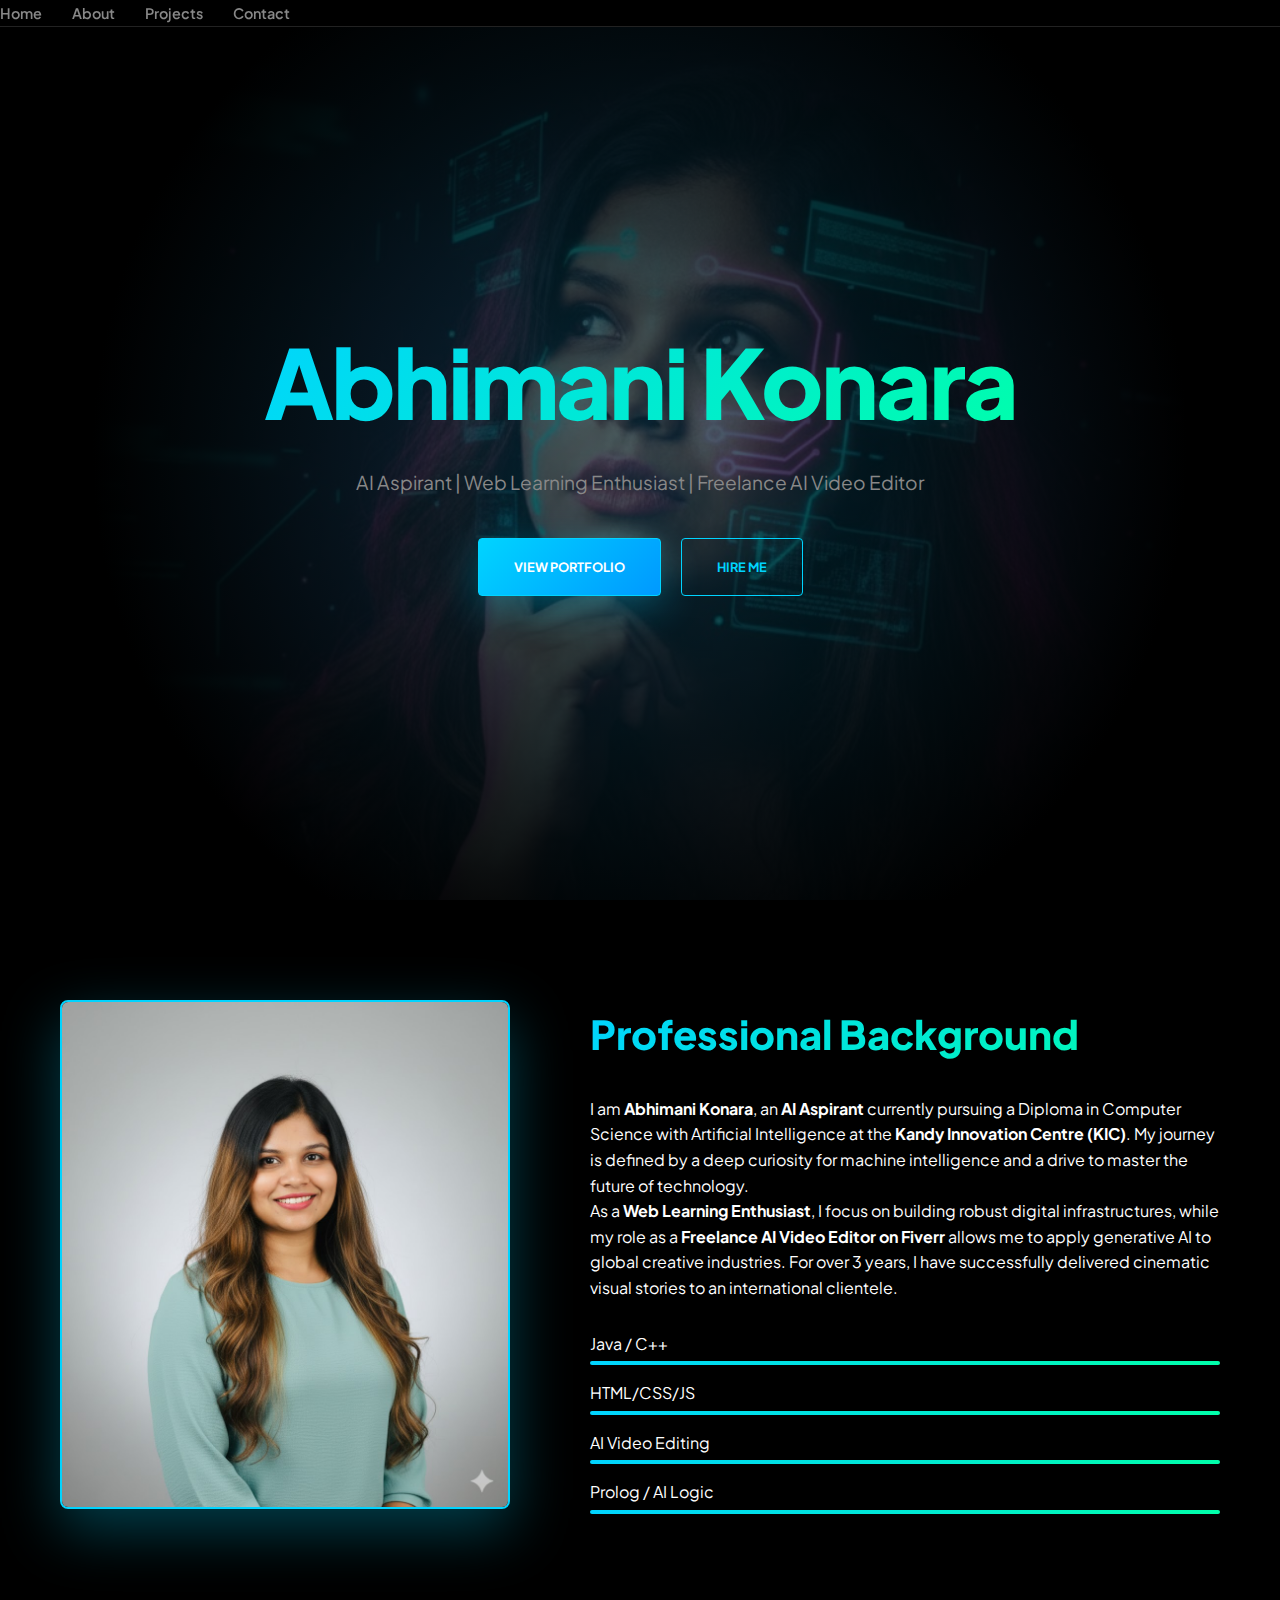
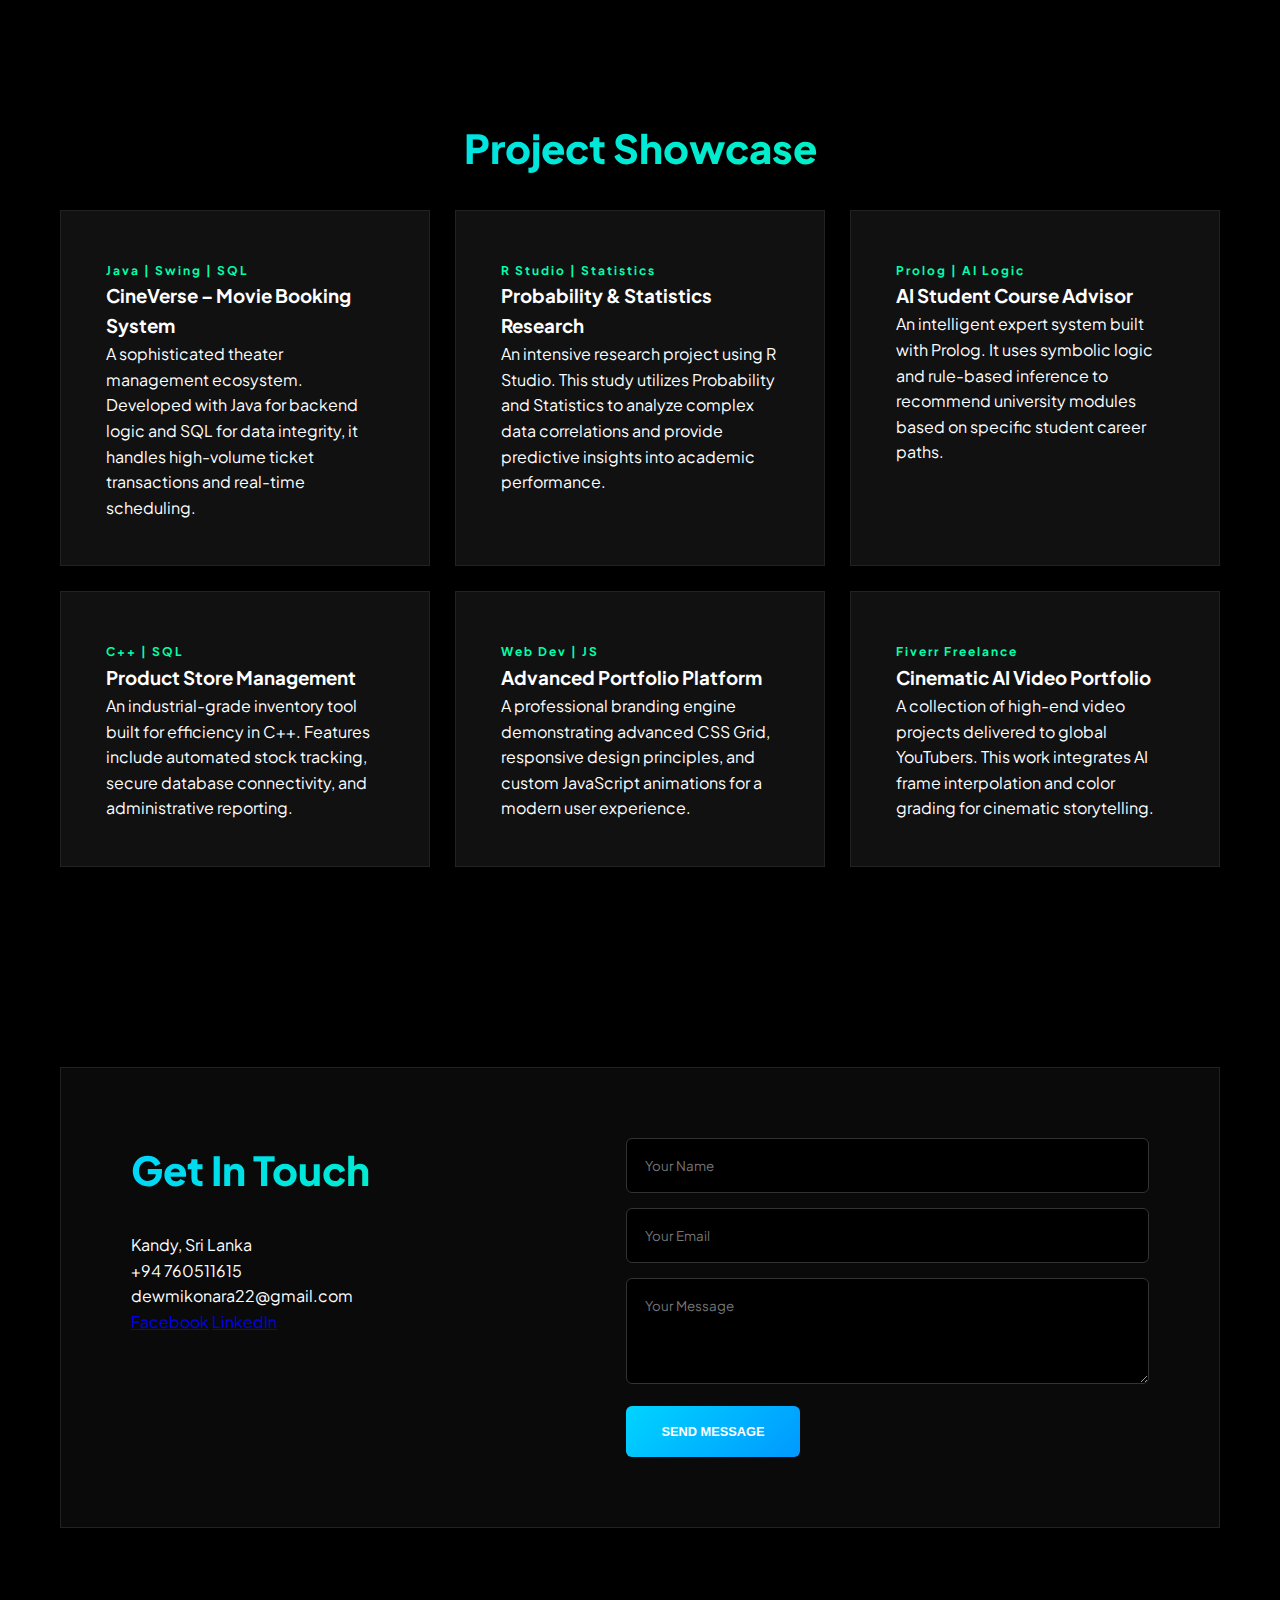
<file: index.html>
<!DOCTYPE html>
<html lang="en">
<head>
    <meta charset="UTF-8">
    <meta name="viewport" content="width=device-width, initial-scale=1.0">
    <title>Abhimani Konara | AI Aspirant & Web Developer</title>
    <link rel="preconnect" href="https://fonts.googleapis.com">
    <link rel="preconnect" href="https://fonts.gstatic.com" crossorigin>
    <link href="https://fonts.googleapis.com/css2?family=Plus+Jakarta+Sans:wght@400;600;700;800&display=swap" rel="stylesheet">
    <link rel="stylesheet" href="style.css">
</head>
<body>

    <nav class="navbar">
            <ul class="nav-links">
                <li><a href="#hero">Home</a></li>
                <li><a href="#about">About</a></li>
                <li><a href="#projects">Projects</a></li>
                <li><a href="#contact">Contact</a></li>
            </ul>
      
    </nav>

    <header id="hero">
        <div class="hero-bg-container">
            <img src="bg.png" alt="Abhimani Konara Header" class="hero-image">
            <div class="hero-overlay"></div>
        </div>
        <div class="hero-center-content">
            <h1 class="hero-name">Abhimani Konara</h1>
            <p class="hero-tagline">AI Aspirant | Web Learning Enthusiast | Freelance AI Video Editor</p>
            <div class="hero-btns">
                <a href="#projects" class="btn btn-sparkle">View Portfolio</a>
                <a href="#contact" class="btn btn-outline">Hire Me</a>
            </div>
        </div>
    </header>

    <section id="about">
        <div class="container">
            <div class="about-flex">
                <div>
                    <img src="about.png" alt="Abhimani Konara Profile" class="about-photo">
                </div>
                <div>
                    <h2 class="section-title">Professional Background</h2>
                    <p>I am <strong>Abhimani Konara</strong>, an <strong>AI Aspirant</strong> currently pursuing a Diploma in Computer Science with Artificial Intelligence at the <strong>Kandy Innovation Centre (KIC)</strong>. My journey is defined by a deep curiosity for machine intelligence and a drive to master the future of technology.</p>
                    <p>As a <strong>Web Learning Enthusiast</strong>, I focus on building robust digital infrastructures, while my role as a <strong>Freelance AI Video Editor on Fiverr</strong> allows me to apply generative AI to global creative industries. For over 3 years, I have successfully delivered cinematic visual stories to an international clientele.</p>
                    <div class="skills-grid">
                        <div class="skill-item">
                            <span>Java / C++</span>
                            <div class="bar"><div class="fill" data-width="90%"></div></div>
                        </div>
                        <div class="skill-item">
                            <span>HTML/CSS/JS</span>
                            <div class="bar"><div class="fill" data-width="85%"></div></div>
                        </div>
                        <div class="skill-item">
                            <span>AI Video Editing</span>
                            <div class="bar"><div class="fill" data-width="95%"></div></div>
                        </div>
                        <div class="skill-item">
                            <span>Prolog / AI Logic</span>
                            <div class="bar"><div class="fill" data-width="80%"></div></div>
                        </div>
                    </div>
                </div>
            </div>
        </div>
    </section>

    <section id="projects">
        <div class="container">
            <h2 class="section-title centered">Project Showcase</h2>
            <div class="projects-grid">
                <div class="project-card">
                    <span class="tech-label">Java | Swing | SQL</span>
                    <h3>CineVerse – Movie Booking System</h3>
                    <p>A sophisticated theater management ecosystem. Developed with Java for backend logic and SQL for data integrity, it handles high-volume ticket transactions and real-time scheduling.</p>
                </div>
                <div class="project-card">
                    <span class="tech-label">R Studio | Statistics</span>
                    <h3>Probability & Statistics Research</h3>
                    <p>An intensive research project using R Studio. This study utilizes Probability and Statistics to analyze complex data correlations and provide predictive insights into academic performance.</p>
                </div>
                <div class="project-card">
                    <span class="tech-label">Prolog | AI Logic</span>
                    <h3>AI Student Course Advisor</h3>
                    <p>An intelligent expert system built with Prolog. It uses symbolic logic and rule-based inference to recommend university modules based on specific student career paths.</p>
                </div>
                <div class="project-card">
                    <span class="tech-label">C++ | SQL</span>
                    <h3>Product Store Management</h3>
                    <p>An industrial-grade inventory tool built for efficiency in C++. Features include automated stock tracking, secure database connectivity, and administrative reporting.</p>
                </div>
                <div class="project-card">
                    <span class="tech-label">Web Dev | JS</span>
                    <h3>Advanced Portfolio Platform</h3>
                    <p>A professional branding engine demonstrating advanced CSS Grid, responsive design principles, and custom JavaScript animations for a modern user experience.</p>
                </div>
                <div class="project-card">
                    <span class="tech-label">Fiverr Freelance</span>
                    <h3>Cinematic AI Video Portfolio</h3>
                    <p>A collection of high-end video projects delivered to global YouTubers. This work integrates AI frame interpolation and color grading for cinematic storytelling.</p>
                </div>
            </div>
        </div>
    </section>

    <section id="contact">
        <div class="container">
            <div class="contact-card">
                <div>
                    <h2 class="section-title">Get In Touch</h2>
                    <p>Kandy, Sri Lanka</p>
                    <p>+94 760511615</p>
                    <p>dewmikonara22@gmail.com</p>
                    <div class="social-links">
                        <a href="https://www.facebook.com/Abhimani Konara" target="_blank">Facebook</a>
                        <a href="https://www.linkedin.com/in/abhimani-konara-944467305" target="_blank">LinkedIn</a>
                    </div>
                </div>
                <form>
                    <input type="text" placeholder="Your Name" required>
                    <input type="email" placeholder="Your Email" required>
                    <textarea rows="4" placeholder="Your Message" required></textarea>
                    <button type="submit">Send Message</button>
                </form>
            </div>
        </div>
    </section>

    <script src="script.js"></script>

</body>
</html>
</file>
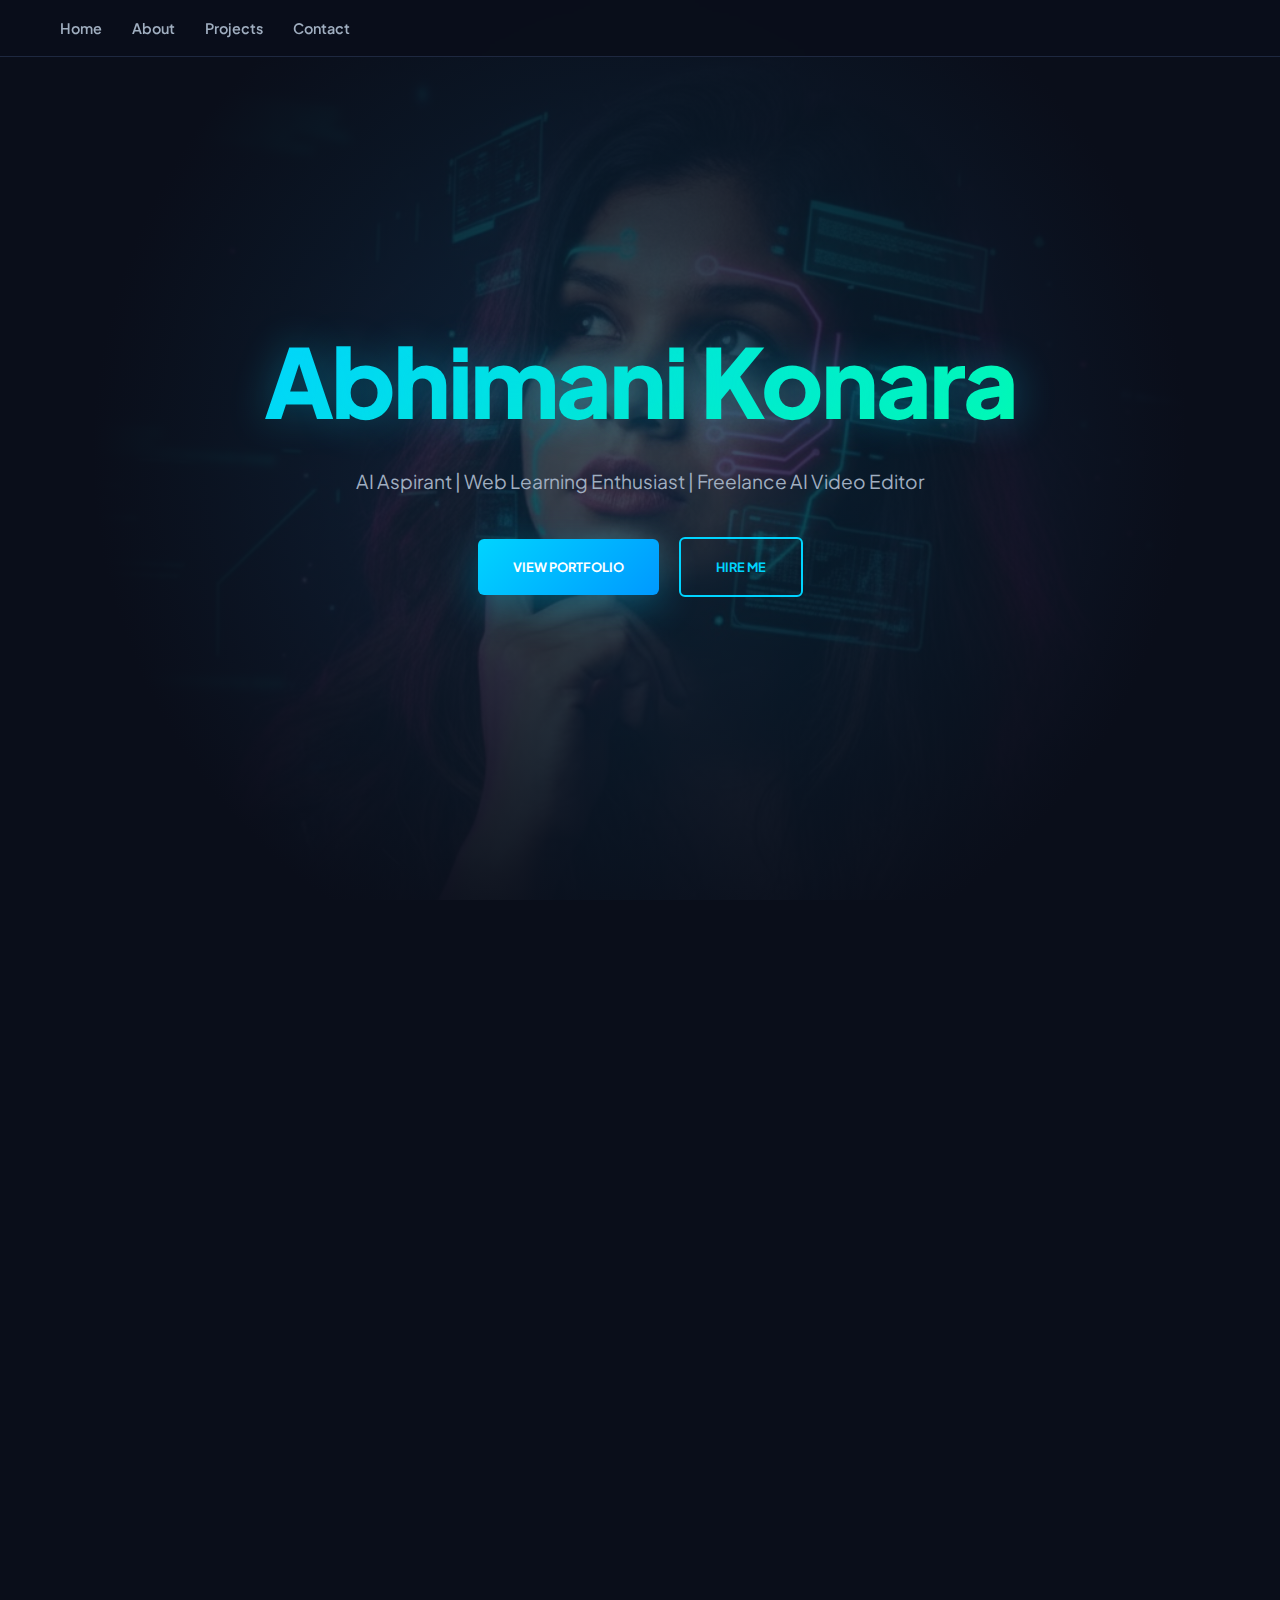
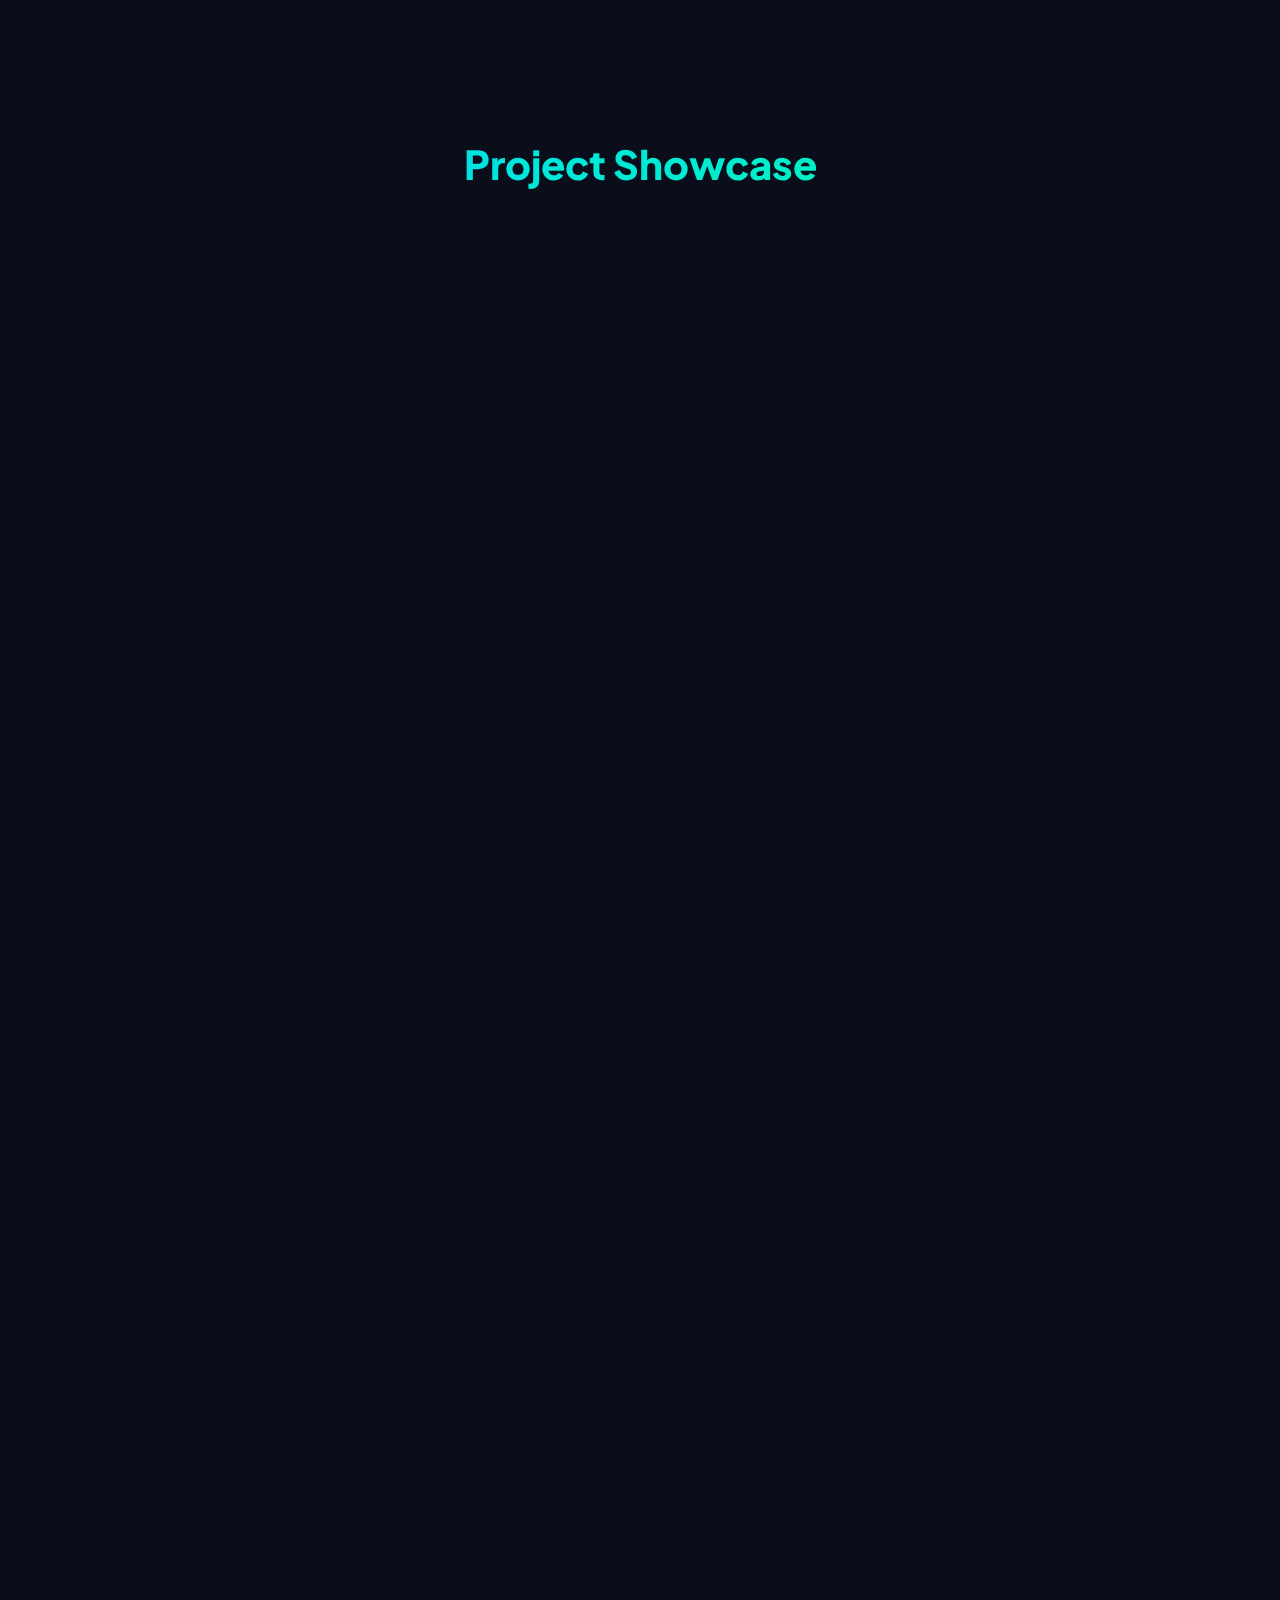
<file: fullcode.html>
<!DOCTYPE html>
<html lang="en">
<head>
    <meta charset="UTF-8">
    <meta name="viewport" content="width=device-width, initial-scale=1.0">
    <title>Abhimani Konara | AI Aspirant & Web Developer</title>
    <link rel="preconnect" href="https://fonts.googleapis.com">
    <link rel="preconnect" href="https://fonts.gstatic.com" crossorigin>
    <link href="https://fonts.googleapis.com/css2?family=Plus+Jakarta+Sans:wght@400;600;700;800&display=swap" rel="stylesheet">
    <style>
        :root {
            --primary: #00d4ff;
            --secondary: #0099ff;
            --accent: #00ffaa;
            --dark-bg: #0a0e1a;
            --card-bg: #131829;
            --text-primary: #ffffff;
            --text-secondary: #a0aec0;
            --border: #1e2840;
        }

        * { margin: 0; padding: 0; box-sizing: border-box; }

        body {
            background-color: var(--dark-bg);
            color: var(--text-primary);
            font-family: 'Plus Jakarta Sans', sans-serif;
            line-height: 1.6;
            overflow-x: hidden;
        }

        .container { max-width: 1200px; margin: 0 auto; padding: 100px 20px; }

        .navbar {
            position: fixed;
            top: 0; width: 100%;
            background: rgba(10, 14, 26, 0.95);
            backdrop-filter: blur(20px);
            z-index: 1000;
            border-bottom: 1px solid var(--border);
            animation: slideDown 0.6s ease-out;
        }

        @keyframes slideDown {
            from { transform: translateY(-100%); opacity: 0; }
            to { transform: translateY(0); opacity: 1; }
        }

        .nav-container {
            max-width: 1200px; margin: 0 auto;
            display: flex; justify-content: space-between;
            align-items: center; padding: 15px 20px;
        }

        .logo { 
            font-weight: 800; 
            font-size: 1.5rem; 
            letter-spacing: -1px;
            background: linear-gradient(135deg, var(--primary), var(--accent));
            -webkit-background-clip: text;
            -webkit-text-fill-color: transparent;
            background-clip: text;
        }

        .nav-links { display: flex; list-style: none; gap: 30px; }

        .nav-links a {
            text-decoration: none; 
            color: var(--text-secondary);
            font-size: 0.9rem; 
            font-weight: 600; 
            transition: all 0.3s ease;
            position: relative;
        }

        .nav-links a::after {
            content: '';
            position: absolute;
            bottom: -5px;
            left: 0;
            width: 0;
            height: 2px;
            background: linear-gradient(90deg, var(--primary), var(--accent));
            transition: width 0.3s ease;
        }

        .nav-links a:hover { color: var(--text-primary); }
        .nav-links a:hover::after { width: 100%; }

        header {
            height: 100vh; width: 100%;
            position: relative;
            display: flex; align-items: center; justify-content: center;
        }

        .hero-bg-container {
            position: absolute; top: 0; left: 0; width: 100%; height: 100%;
            z-index: -1;
            overflow: hidden;
        }

        .hero-image { 
            width: 100%; 
            height: 100%; 
            object-fit: cover; 
            object-position: top center;
            opacity: 0.3;
            animation: slowZoom 20s ease-in-out infinite alternate;
        }

        @keyframes slowZoom {
            from { transform: scale(1); }
            to { transform: scale(1.1); }
        }

        .hero-overlay {
            position: absolute; top: 0; left: 0; width: 100%; height: 100%;
            background: radial-gradient(circle at 50% 50%, rgba(0, 212, 255, 0.1) 0%, var(--dark-bg) 70%);
        }

        .hero-center-content { 
            text-align: center; 
            z-index: 10; 
            padding: 0 20px;
            animation: fadeInUp 1s ease-out;
        }

        @keyframes fadeInUp {
            from { opacity: 0; transform: translateY(50px); }
            to { opacity: 1; transform: translateY(0); }
        }

        .hero-name {
            font-size: clamp(3rem, 10vw, 6rem);
            font-weight: 800; 
            letter-spacing: -3px; 
            margin-bottom: 10px;
            background: linear-gradient(135deg, var(--primary), var(--accent));
            -webkit-background-clip: text;
            -webkit-text-fill-color: transparent;
            background-clip: text;
            text-shadow: 0 0 40px rgba(0, 212, 255, 0.3);
            animation: glow 2s ease-in-out infinite alternate;
        }

        @keyframes glow {
            from { filter: drop-shadow(0 0 20px rgba(0, 212, 255, 0.5)); }
            to { filter: drop-shadow(0 0 40px rgba(0, 255, 170, 0.5)); }
        }

        .hero-tagline { 
            font-size: 1.2rem; 
            color: var(--text-secondary); 
            margin-bottom: 40px;
            animation: fadeInUp 1s ease-out 0.3s backwards;
        }

        .hero-btns {
            display: flex; 
            justify-content: center; 
            align-items: center; 
            gap: 20px;
            animation: fadeInUp 1s ease-out 0.6s backwards;
        }

        .btn {
            padding: 18px 35px;
            text-decoration: none;
            font-weight: 700; 
            font-size: 0.8rem;
            text-transform: uppercase;
            transition: all 0.4s ease;
            border-radius: 6px;
            display: flex; 
            align-items: center; 
            gap: 10px;
            position: relative;
            overflow: hidden;
        }

        .btn::before {
            content: '';
            position: absolute;
            top: 50%;
            left: 50%;
            width: 0;
            height: 0;
            border-radius: 50%;
            background: rgba(255, 255, 255, 0.2);
            transform: translate(-50%, -50%);
            transition: width 0.6s, height 0.6s;
        }

        .btn:hover::before {
            width: 300px;
            height: 300px;
        }

        .btn-sparkle { 
            background: linear-gradient(135deg, var(--primary), var(--secondary));
            color: var(--text-primary);
            border: none;
            box-shadow: 0 10px 40px rgba(0, 212, 255, 0.3);
        }

        .btn-sparkle:hover {
            transform: translateY(-3px);
            box-shadow: 0 15px 50px rgba(0, 212, 255, 0.5);
        }

        .btn-outline { 
            border: 2px solid var(--primary); 
            color: var(--primary);
            background: transparent;
        }

        .btn-outline:hover { 
            background: var(--primary); 
            color: var(--dark-bg);
            transform: translateY(-3px);
        }

        .about-flex { 
            display: flex; 
            align-items: center; 
            gap: 80px;
            opacity: 0;
            transform: translateY(50px);
            transition: all 0.8s ease-out;
        }

        .about-flex.visible {
            opacity: 1;
            transform: translateY(0);
        }

        .about-photo { 
            width: 450px; 
            border-radius: 12px;
            border: 2px solid var(--primary);
            box-shadow: 0 20px 60px rgba(0, 212, 255, 0.3);
            transition: all 0.4s ease;
        }

        .about-photo:hover {
            transform: scale(1.05) rotate(2deg);
            box-shadow: 0 25px 70px rgba(0, 255, 170, 0.4);
        }

        .section-title { 
            font-size: 2.5rem; 
            margin-bottom: 30px; 
            font-weight: 800;
            background: linear-gradient(135deg, var(--primary), var(--accent));
            -webkit-background-clip: text;
            -webkit-text-fill-color: transparent;
            background-clip: text;
        }

        .centered { text-align: center; }

        .skills-grid { 
            margin-top: 30px; 
            display: grid; 
            gap: 15px; 
        }

        .skill-item {
            opacity: 0;
            transform: translateX(-30px);
            transition: all 0.6s ease-out;
        }

        .skill-item.visible {
            opacity: 1;
            transform: translateX(0);
        }

        .bar { 
            width: 100%; 
            height: 6px; 
            background: var(--border); 
            margin-top: 8px;
            border-radius: 10px;
            overflow: hidden;
            position: relative;
        }

        .bar::after {
            content: '';
            position: absolute;
            top: 0;
            left: -100%;
            width: 100%;
            height: 100%;
            background: linear-gradient(90deg, transparent, rgba(255, 255, 255, 0.3), transparent);
            animation: shimmer 2s infinite;
        }

        @keyframes shimmer {
            to { left: 100%; }
        }

        .fill { 
            height: 100%; 
            background: linear-gradient(90deg, var(--primary), var(--accent));
            transition: width 1.5s ease-in-out;
            width: 0;
            box-shadow: 0 0 10px var(--primary);
        }

        .projects-grid { 
            display: grid; 
            grid-template-columns: repeat(auto-fit, minmax(350px, 1fr)); 
            gap: 25px; 
        }

        .project-card { 
            background: var(--card-bg); 
            padding: 45px; 
            border: 1px solid var(--border); 
            border-radius: 12px;
            transition: all 0.4s ease;
            opacity: 0;
            transform: translateY(40px);
            position: relative;
            overflow: hidden;
        }

        .project-card::before {
            content: '';
            position: absolute;
            top: 0;
            left: -100%;
            width: 100%;
            height: 100%;
            background: linear-gradient(90deg, transparent, rgba(0, 212, 255, 0.1), transparent);
            transition: left 0.5s;
        }

        .project-card:hover::before {
            left: 100%;
        }

        .project-card.visible {
            opacity: 1;
            transform: translateY(0);
        }

        .project-card:hover { 
            border-color: var(--primary); 
            transform: translateY(-10px);
            box-shadow: 0 20px 50px rgba(0, 212, 255, 0.2);
        }

        .tech-label { 
            color: var(--accent); 
            font-size: 0.75rem; 
            letter-spacing: 2px;
            font-weight: 700;
        }

        .contact-card {
            display: grid; 
            grid-template-columns: 1fr 1.2fr; 
            gap: 60px;
            background: var(--card-bg); 
            padding: 70px; 
            border: 2px solid var(--border);
            border-radius: 12px;
            opacity: 0;
            transform: translateY(40px);
            transition: all 0.8s ease-out;
        }

        .contact-card.visible {
            opacity: 1;
            transform: translateY(0);
        }

        input, textarea {
            width: 100%; 
            padding: 18px; 
            background: var(--dark-bg); 
            border: 2px solid var(--border);
            color: var(--text-primary); 
            margin-bottom: 15px; 
            font-family: inherit;
            border-radius: 8px;
            transition: all 0.3s ease;
        }

        input:focus, textarea:focus {
            outline: none;
            border-color: var(--primary);
            box-shadow: 0 0 20px rgba(0, 212, 255, 0.2);
        }

        button {
            background: linear-gradient(135deg, var(--primary), var(--secondary));
            color: var(--text-primary);
            border: none;
            padding: 18px 35px;
            font-weight: 700;
            font-size: 0.8rem;
            text-transform: uppercase;
            border-radius: 6px;
            cursor: pointer;
            transition: all 0.4s ease;
        }

        button:hover {
            transform: translateY(-3px);
            box-shadow: 0 15px 50px rgba(0, 212, 255, 0.5);
        }

        .social-links a {
            color: var(--primary);
            text-decoration: none;
            margin-right: 20px;
            transition: all 0.3s ease;
            display: inline-block;
        }

        .social-links a:hover {
            color: var(--accent);
            transform: translateY(-3px);
        }

        @media (max-width: 900px) {
            .about-flex, .contact-card { 
                flex-direction: column; 
                grid-template-columns: 1fr; 
            }
            .about-photo { width: 100%; }
            .hero-btns { flex-direction: column; width: 100%; }
            .btn { width: 100%; justify-content: center; }
        }
    </style>
</head>
<body>

    <nav class="navbar">
        <div class="nav-container">
            <ul class="nav-links">
                <li><a href="#hero">Home</a></li>
                <li><a href="#about">About</a></li>
                <li><a href="#projects">Projects</a></li>
                <li><a href="#contact">Contact</a></li>
            </ul>
        </div>
    </nav>

    <header id="hero">
        <div class="hero-bg-container">
            <img src="bg.png" alt="Abhimani Konara Header" class="hero-image">
            <div class="hero-overlay"></div>
        </div>
        <div class="hero-center-content">
            <h1 class="hero-name">Abhimani Konara</h1>
            <p class="hero-tagline">AI Aspirant | Web Learning Enthusiast | Freelance AI Video Editor</p>
            <div class="hero-btns">
                <a href="#projects" class="btn btn-sparkle">View Portfolio</a>
                <a href="#contact" class="btn btn-outline">Hire Me</a>
            </div>
        </div>
    </header>

    <section id="about">
        <div class="container">
            <div class="about-flex">
                <div>
                    <img src="about.png" alt="Abhimani Konara Profile" class="about-photo">
                </div>
                <div>
                    <h2 class="section-title">Professional Background</h2>
                    <p>I am <strong>Abhimani Konara</strong>, an <strong>AI Aspirant</strong> currently pursuing a Diploma in Computer Science with Artificial Intelligence at the <strong>Kandy Innovation Centre (KIC)</strong>. My journey is defined by a deep curiosity for machine intelligence and a drive to master the future of technology.</p>
                    <p>As a <strong>Web Learning Enthusiast</strong>, I focus on building robust digital infrastructures, while my role as a <strong>Freelance AI Video Editor on Fiverr</strong> allows me to apply generative AI to global creative industries. For over 3 years, I have successfully delivered cinematic visual stories to an international clientele.</p>
                    <div class="skills-grid">
                        <div class="skill-item">
                            <span>Java / C++</span>
                            <div class="bar"><div class="fill" data-width="90%"></div></div>
                        </div>
                        <div class="skill-item">
                            <span>HTML/CSS/JS</span>
                            <div class="bar"><div class="fill" data-width="85%"></div></div>
                        </div>
                        <div class="skill-item">
                            <span>AI Video Editing</span>
                            <div class="bar"><div class="fill" data-width="95%"></div></div>
                        </div>
                        <div class="skill-item">
                            <span>Prolog / AI Logic</span>
                            <div class="bar"><div class="fill" data-width="80%"></div></div>
                        </div>
                    </div>
                </div>
            </div>
        </div>
    </section>

    <section id="projects">
        <div class="container">
            <h2 class="section-title centered">Project Showcase</h2>
            <div class="projects-grid">
                <div class="project-card">
                    <span class="tech-label">Java | Swing | SQL</span>
                    <h3>CineVerse – Movie Booking System</h3>
                    <p>A sophisticated theater management ecosystem. Developed with Java for backend logic and SQL for data integrity, it handles high-volume ticket transactions and real-time scheduling.</p>
                </div>
                <div class="project-card">
                    <span class="tech-label">R Studio | Statistics</span>
                    <h3>Probability & Statistics Research</h3>
                    <p>An intensive research project using R Studio. This study utilizes Probability and Statistics to analyze complex data correlations and provide predictive insights into academic performance.</p>
                </div>
                <div class="project-card">
                    <span class="tech-label">Prolog | AI Logic</span>
                    <h3>AI Student Course Advisor</h3>
                    <p>An intelligent expert system built with Prolog. It uses symbolic logic and rule-based inference to recommend university modules based on specific student career paths.</p>
                </div>
                <div class="project-card">
                    <span class="tech-label">C++ | SQL</span>
                    <h3>Product Store Management</h3>
                    <p>An industrial-grade inventory tool built for efficiency in C++. Features include automated stock tracking, secure database connectivity, and administrative reporting.</p>
                </div>
                <div class="project-card">
                    <span class="tech-label">Web Dev | JS</span>
                    <h3>Advanced Portfolio Platform</h3>
                    <p>A professional branding engine demonstrating advanced CSS Grid, responsive design principles, and custom JavaScript animations for a modern user experience.</p>
                </div>
                <div class="project-card">
                    <span class="tech-label">Fiverr Freelance</span>
                    <h3>Cinematic AI Video Portfolio</h3>
                    <p>A collection of high-end video projects delivered to global YouTubers. This work integrates AI frame interpolation and color grading for cinematic storytelling.</p>
                </div>
            </div>
        </div>
    </section>

    <section id="contact">
        <div class="container">
            <div class="contact-card">
                <div>
                    <h2 class="section-title">Get In Touch</h2>
                    <p>Kandy, Sri Lanka</p>
                    <p>+94 760511615</p>
                    <p>dewmikonara22@gmail.com</p>
                    <div class="social-links">
                        <a href="https://www.facebook.com/Abhimani Konara" target="_blank">Facebook</a>
                        <a href="https://www.linkedin.com/in/abhimani-konara-944467305" target="_blank">LinkedIn</a>
                    </div>
                </div>
                <form>
                    <input type="text" placeholder="Your Name" required>
                    <input type="email" placeholder="Your Email" required>
                    <textarea rows="4" placeholder="Your Message" required></textarea>
                    <button type="submit">Send Message</button>
                </form>
            </div>
        </div>
    </section>

    <script>
        // Smooth scrolling
        document.querySelectorAll('a[href^="#"]').forEach(anchor => {
            anchor.addEventListener('click', function (e) {
                e.preventDefault();
                document.querySelector(this.getAttribute('href')).scrollIntoView({
                    behavior: 'smooth'
                });
            });
        });

        // Intersection Observer for scroll animations
        const observer = new IntersectionObserver((entries) => {
            entries.forEach(entry => {
                if (entry.isIntersecting) {
                    entry.target.classList.add('visible');
                    
                    // Skill bar animation
                    const fills = entry.target.querySelectorAll('.fill');
                    fills.forEach(fill => {
                        fill.style.width = fill.getAttribute('data-width');
                    });

                    // Stagger animation for skill items
                    const skillItems = entry.target.querySelectorAll('.skill-item');
                    skillItems.forEach((item, index) => {
                        setTimeout(() => {
                            item.classList.add('visible');
                        }, index * 150);
                    });
                }
            });
        }, { threshold: 0.1 });

        // Observe elements
        document.querySelectorAll('.project-card, .about-flex, .contact-card').forEach(el => {
            observer.observe(el);
        });

        // Sparkle effect on button
        const sparkleBtn = document.querySelector('.btn-sparkle');
        if (sparkleBtn) {
            sparkleBtn.addEventListener('mousemove', (e) => {
                const rect = sparkleBtn.getBoundingClientRect();
                const x = e.clientX - rect.left;
                const y = e.clientY - rect.top;
                
                const sparkle = document.createElement('div');
                sparkle.style.position = 'absolute';
                sparkle.style.width = '4px';
                sparkle.style.height = '4px';
                sparkle.style.background = 'rgba(255, 255, 255, 0.8)';
                sparkle.style.left = x + 'px';
                sparkle.style.top = y + 'px';
                sparkle.style.pointerEvents = 'none';
                sparkle.style.borderRadius = '50%';
                sparkle.style.boxShadow = '0 0 10px rgba(255, 255, 255, 0.8)';
                
                sparkleBtn.appendChild(sparkle);
                
                sparkle.animate([
                    { transform: 'scale(1)', opacity: 1 },
                    { transform: 'scale(20)', opacity: 0 }
                ], { duration: 600 });
                
                setTimeout(() => sparkle.remove(), 600);
            });
        }
    </script>

</body>
</html>
</file>
<file: style.css>
:root {
    --primary: #00d4ff;
    --secondary: #0099ff;
    --accent: #00ffaa;
    --black: #000000;
    --dark-grey: #0a0a0a;
    --card-bg: #111111;
    --white: #ffffff;
    --grey-text: #888888;
    --border: #222222;
}

* { margin: 0; padding: 0; box-sizing: border-box; }

body {
    background-color: var(--black);
    color: var(--white);
    font-family: 'Plus Jakarta Sans', sans-serif;
    line-height: 1.6;
    overflow-x: hidden;
}

.container { max-width: 1200px; margin: 0 auto; padding: 100px 20px; }

.navbar {
    position: fixed;
    top: 0; width: 100%;
    background: rgba(0, 0, 0, 0.95);
    backdrop-filter: blur(10px);
    z-index: 1000;
    border-bottom: 1px solid var(--border);
    animation: slideDown 0.6s ease-out;
}

@keyframes slideDown {
    from { transform: translateY(-100%); opacity: 0; }
    to { transform: translateY(0); opacity: 1; }
}

.nav-container {
    max-width: 1200px; margin: 0 auto;
    display: flex; justify-content: space-between;
    align-items: center; padding: 15px 20px;
}

.logo { 
    font-weight: 800; 
    font-size: 1.5rem; 
    letter-spacing: -1px;
    background: linear-gradient(135deg, var(--primary), var(--accent));
    -webkit-background-clip: text;
    -webkit-text-fill-color: transparent;
    background-clip: text;
}

.nav-links { display: flex; list-style: none; gap: 30px; }

.nav-links a {
    text-decoration: none; color: var(--grey-text);
    font-size: 0.9rem; font-weight: 600; 
    transition: all 0.3s;
    position: relative;
}

.nav-links a::after {
    content: '';
    position: absolute;
    bottom: -5px;
    left: 0;
    width: 0;
    height: 2px;
    background: linear-gradient(90deg, var(--primary), var(--accent));
    transition: width 0.3s ease;
}

.nav-links a:hover { 
    color: var(--white); 
}

.nav-links a:hover::after { 
    width: 100%; 
}

header {
    height: 100vh; width: 100%;
    position: relative;
    display: flex; align-items: center; justify-content: center;
}

.hero-bg-container {
    position: absolute; top: 0; left: 0; width: 100%; height: 100%;
    z-index: -1;
    overflow: hidden;
}

.hero-image { 
    width: 100%; height: 100%; object-fit: cover; 
    object-position: top center;
    opacity: 0.4; 
    animation: slowZoom 20s ease-in-out infinite alternate;
}

@keyframes slowZoom {
    from { transform: scale(1); }
    to { transform: scale(1.1); }
}

.hero-overlay {
    position: absolute; top: 0; left: 0; width: 100%; height: 100%;
    background: radial-gradient(circle at 50% 50%, rgba(0, 212, 255, 0.15) 0%, var(--black) 70%);
}

.hero-center-content { 
    text-align: center; 
    z-index: 10; 
    padding: 0 20px;
    animation: fadeInUp 1s ease-out;
}

@keyframes fadeInUp {
    from { opacity: 0; transform: translateY(50px); }
    to { opacity: 1; transform: translateY(0); }
}

.hero-name {
    font-size: clamp(3rem, 10vw, 6rem);
    font-weight: 800; letter-spacing: -3px; margin-bottom: 10px;
    background: linear-gradient(135deg, var(--primary), var(--accent));
    -webkit-background-clip: text;
    -webkit-text-fill-color: transparent;
    background-clip: text;
    animation: glow 2s ease-in-out infinite alternate;
}

@keyframes glow {
    from { filter: drop-shadow(0 0 20px rgba(0, 212, 255, 0.6)); }
    to { filter: drop-shadow(0 0 40px rgba(0, 255, 170, 0.6)); }
}

.hero-tagline { 
    font-size: 1.2rem; 
    color: var(--grey-text); 
    margin-bottom: 40px;
    animation: fadeInUp 1s ease-out 0.3s backwards;
}

.hero-btns {
    display: flex; justify-content: center; align-items: center; gap: 20px;
    animation: fadeInUp 1s ease-out 0.6s backwards;
}

.btn {
    padding: 18px 35px;
    text-decoration: none;
    font-weight: 700; font-size: 0.8rem;
    text-transform: uppercase;
    transition: all 0.4s;
    border-radius: 4px;
    display: flex; align-items: center; gap: 10px;
    position: relative;
    overflow: hidden;
}

.btn::before {
    content: '';
    position: absolute;
    top: 50%;
    left: 50%;
    width: 0;
    height: 0;
    border-radius: 50%;
    background: rgba(255, 255, 255, 0.2);
    transform: translate(-50%, -50%);
    transition: width 0.6s, height 0.6s;
}

.btn:hover::before {
    width: 300px;
    height: 300px;
}

.btn-sparkle { 
    background: linear-gradient(135deg, var(--primary), var(--secondary));
    color: var(--white); 
    position: relative; 
    overflow: hidden; 
    border: 1px solid var(--primary);
    box-shadow: 0 10px 40px rgba(0, 212, 255, 0.3);
}

.btn-sparkle:hover {
    transform: translateY(-3px);
    box-shadow: 0 15px 50px rgba(0, 212, 255, 0.5);
}

.btn-outline { 
    border: 1px solid var(--primary); 
    color: var(--primary); 
}

.btn-outline:hover { 
    background: var(--primary); 
    color: var(--black); 
    border-color: var(--primary);
    transform: translateY(-3px);
}

.about-flex { 
    display: flex; 
    align-items: center; 
    gap: 80px; 
}

.about-photo { 
    width: 450px; 
    border-radius: 8px; 
    border: 2px solid var(--primary);
    box-shadow: 0 20px 60px rgba(0, 212, 255, 0.3);
    transition: all 0.4s ease;
}

.about-photo:hover {
    transform: scale(1.05) rotate(2deg);
    box-shadow: 0 25px 70px rgba(0, 255, 170, 0.4);
}

.section-title { 
    font-size: 2.5rem; 
    margin-bottom: 30px; 
    font-weight: 800; 
    background: linear-gradient(135deg, var(--primary), var(--accent));
    -webkit-background-clip: text;
    -webkit-text-fill-color: transparent;
    background-clip: text;
}

.centered { text-align: center; }

.skills-grid { margin-top: 30px; display: grid; gap: 15px; }

.bar { 
    width: 100%; 
    height: 4px; 
    background: #222; 
    margin-top: 5px;
    border-radius: 10px;
    overflow: hidden;
    position: relative;
}

.bar::after {
    content: '';
    position: absolute;
    top: 0;
    left: -100%;
    width: 100%;
    height: 100%;
    background: linear-gradient(90deg, transparent, rgba(255, 255, 255, 0.3), transparent);
    animation: shimmer 2s infinite;
}

@keyframes shimmer {
    to { left: 100%; }
}

.fill { 
    height: 100%; 
    background: linear-gradient(90deg, var(--primary), var(--accent));
    transition: width 1.5s ease-in-out;
    box-shadow: 0 0 10px var(--primary);
}

.projects-grid { 
    display: grid; 
    grid-template-columns: repeat(auto-fit, minmax(350px, 1fr)); 
    gap: 25px; 
}

.project-card { 
    background: var(--card-bg); 
    padding: 45px; 
    border: 1px solid var(--border); 
    transition: all 0.4s;
    position: relative;
    overflow: hidden;
}

.project-card::before {
    content: '';
    position: absolute;
    top: 0;
    left: -100%;
    width: 100%;
    height: 100%;
    background: linear-gradient(90deg, transparent, rgba(0, 212, 255, 0.1), transparent);
    transition: left 0.5s;
}

.project-card:hover::before {
    left: 100%;
}

.project-card:hover { 
    border-color: var(--primary); 
    transform: translateY(-10px);
    box-shadow: 0 20px 50px rgba(0, 212, 255, 0.2);
}

.tech-label { 
    color: var(--accent); 
    font-size: 0.75rem; 
    letter-spacing: 2px;
    font-weight: 700;
}

.contact-card {
    display: grid; grid-template-columns: 1fr 1.2fr; gap: 60px;
    background: var(--dark-grey); padding: 70px; border: 1px solid var(--border);
}

input, textarea {
    width: 100%; padding: 18px; background: #000; border: 1px solid #333;
    color: var(--white); margin-bottom: 15px; font-family: inherit;
    border-radius: 6px;
    transition: all 0.3s ease;
}

input:focus, textarea:focus {
    outline: none;
    border-color: var(--primary);
    box-shadow: 0 0 20px rgba(0, 212, 255, 0.2);
}

button {
    background: linear-gradient(135deg, var(--primary), var(--secondary));
    color: var(--white);
    border: none;
    padding: 18px 35px;
    font-weight: 700;
    font-size: 0.8rem;
    text-transform: uppercase;
    border-radius: 6px;
    cursor: pointer;
    transition: all 0.4s ease;
}

button:hover {
    transform: translateY(-3px);
    box-shadow: 0 15px 50px rgba(0, 212, 255, 0.5);
}

@media (max-width: 900px) {
    .about-flex, .contact-card { flex-direction: column; grid-template-columns: 1fr; }
    .about-photo { width: 100%; }
    .hero-btns { flex-direction: column; width: 100%; }
    .btn { width: 100%; justify-content: center; }
}
</file>
